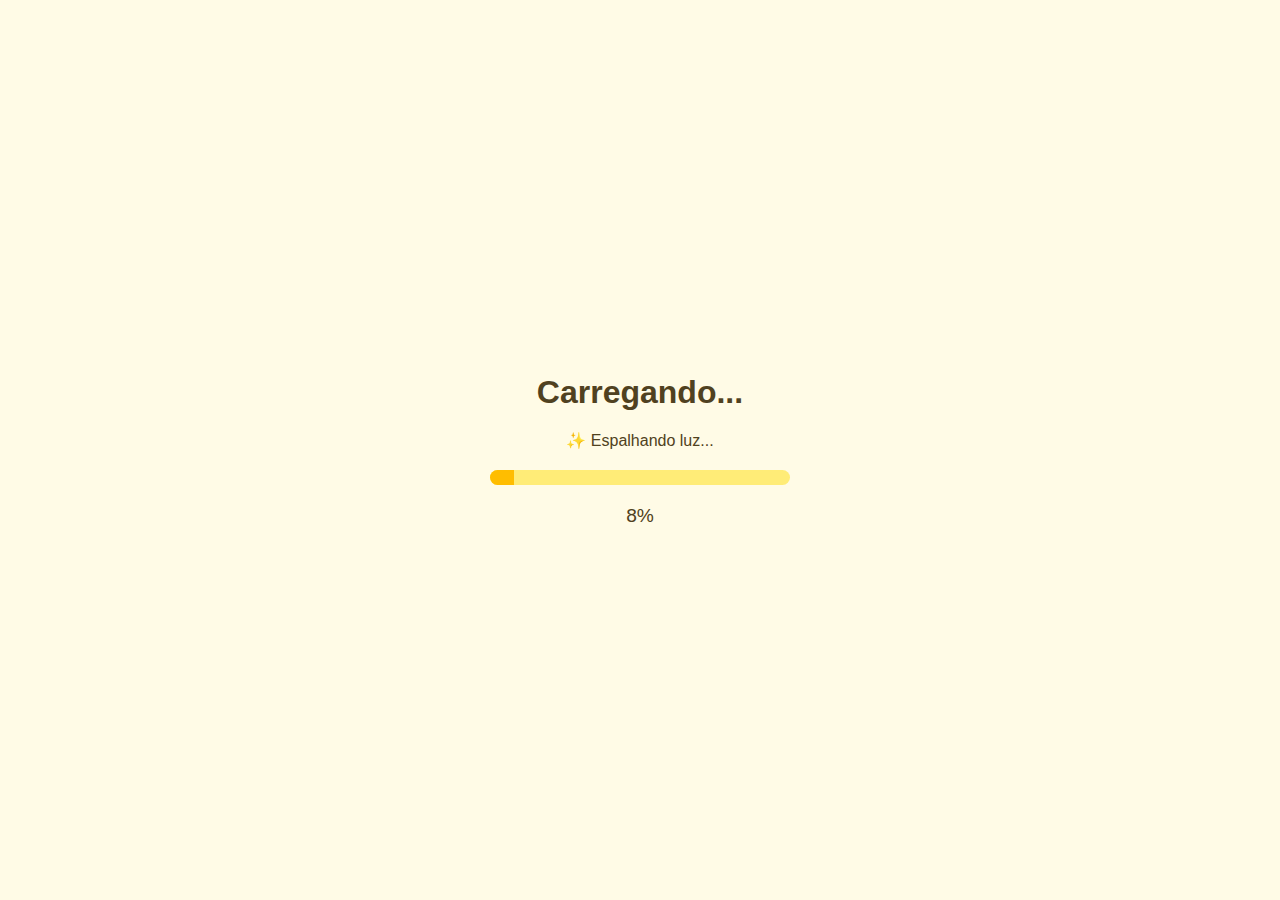
<file: index.html>
<!DOCTYPE html>
<html lang="pt-br">
<head>
    <meta charset="UTF-8">
    <meta name="viewport" content="width=device-width, initial-scale=1.0">
    <title>Minha Girassol</title>
</head>
<style>
    * {
        margin: 0;
        padding: 0;
        box-sizing: border-box;
    }

    body {
        font-family: 'Arial', sans-serif;
        background-color: #f4f4f9;
        color: #333;
    }

    header {
        display: flex;
        justify-content: space-between;
        align-items: center;
        background-color: #ffec77;
        padding: 20px;
    }

    header h1 {
        font-size: 2rem;
        color: #504120;
    }

    nav ul {
        list-style: none;
        display: flex;
        gap: 20px;
    }

    nav a {
        text-decoration: none;
        color: #504120;
        font-size: 1.2rem;
    }

    nav a:hover {
        color: #d3a110;
        transition: 0.3s;
    }

    section {
        padding: 40px;
        text-align: center;
    }

    h2 {
        font-size: 2rem;
        margin-bottom: 20px;
    }

    footer {
        margin-top: 20px;
        text-align: center;
    }

    button {
        padding: 10px 20px;
        background-color: #ffbd00;
        border: none;
        font-size: 1.2rem;
        cursor: pointer;
        border-radius: 5px;
    }

    button:hover {
        background-color: #ff9900;
    }

    #gameArea {
        position: relative;
        width: 100%;
        height: 400px;
        border: 2px solid #ffbd00;
        background: linear-gradient(to bottom right, #7bb46a, #d2f0a2);
        margin-top: 20px;
        overflow: hidden;
    }

    .hidden {
        display: none;
    }

    .not_hidden {
        display: flex;
    }

    .girassol {
        position: absolute;
        width: 50px;
        height: 50px;
        background-image: url('girassol.png');
        background-size: cover;
        cursor: pointer;
    }

    .girassol:active {
        transform: scale(0.5);
        transition: 0.2s;
    }

    .victory-box {
        position: fixed;
        top: 50%;
        left: 50%;
        transform: translate(-50%, -50%);
        padding: 20px;
        background-color: #ffec77;
        border-radius: 15px;
        box-shadow: 0 0 10px rgba(0, 0, 0, 0.2);
        font-size: 1.5rem;
        text-align: center;
        color: #504120;
        display: none;
    }

    .victory-box.active {
        display: block;
    }

    .victory-box button {
        margin-top: 10px;
        background-color: #ffbd00;
        border: none;
        padding: 10px;
        font-size: 1.2rem;
        cursor: pointer;
        border-radius: 5px;
    }

    .victory-box button:hover {
        background-color: #ff9900;
    }

    @media (max-width: 600px) {
        header {
            flex-direction: column;
        }
        nav ul {
            flex-direction: column;
            gap: 10px;
        }
    }

    #loading-screen {
        position: fixed;
        top: 0; left: 0;
        width: 100vw;
        height: 100vh;
        background-color: #fffbe6;
        display: flex;
        flex-direction: column;
        align-items: center;
        justify-content: center;
        z-index: 9999;
        font-family: 'Arial', sans-serif;
        color: #504120;
    }

    .loading-box {
        text-align: center;
    }

    .progress-bar {
        width: 300px;
        height: 15px;
        background: #ffec77;
        border-radius: 10px;
        overflow: hidden;
        margin: 20px auto;
    }

    #progress {
        width: 0%;
        height: 100%;
        background: #ffbd00;
        transition: width 0.1s;
    }

    #percent {
        font-size: 1.2rem;
        color: #504120;
    }

    .fade-out {
        opacity: 0;
        transition: opacity 1s;
    }
</style>
<body>

    <div id="loading-screen">
    <div class="loading-box">
        <h2>Carregando...</h2>
        <p id="loading-text">✨ Espalhando luz...</p>
        <div class="progress-bar">
            <div id="progress"></div>
        </div>
        <span id="percent">0%</span>
    </div>
</div>

    <script>
        document.addEventListener("DOMContentLoaded", () => {
            const frases = [
                "🌻 Regando girassóis...",
                "💛 Pintando o céu de amarelo...",
                "🎵 Ajustando o tom perfeito...",
                "🧡 Preparando algo especial...",
                "🌞 Brilhando só pra você..."
            ];
            const texto = document.getElementById("loading-text");
            const percent = document.getElementById("percent");
            const progress = document.getElementById("progress");
            const tela = document.getElementById("loading-screen");
            
            let progresso = 0;
            let fraseAtual = 0;
            
            const intervalo = setInterval(() => {
                progresso += Math.floor(Math.random() * 5) + 1;
                if (progresso > 100) progresso = 100;
                progress.style.width = progresso + "%";
                percent.textContent = progresso + "%";
                
                if (progresso % 10 === 0 && fraseAtual < frases.length) {
                    texto.textContent = frases[fraseAtual];
                    fraseAtual++;
                }
                
                if (progresso === 100) {
                    clearInterval(intervalo);
                    setTimeout(() => {
                        tela.classList.add("fade-out");
                        setTimeout(() => tela.remove(), 1000);
                    }, 500);
                }
            }, 200);
        });
    </script>

    <!-- Cabeçalho -->
    <header>
        <div class="logo">
            <h1>Minha Girassol</h1>
        </div>
        <nav>
            <ul>
                <li><a href="minha_girassol.html">Minha Girassol</a></li>
                <li><a href="amarela.html">AmarELA</a></li>
                <li><a href="cartinha.html">Cartinha</a></li>
                <li><a href="curiosidades.html">Curiosidades</a></li>
            </ul>
        </nav>
    </header>

    <!-- Jogo -->
    <section id="jogo">
        <h2>Joguinho dos Girassóis</h2>
        <div class="jogo-container">
            <button onclick="startGame()">Iniciar Jogo</button>
            <div class="hidden" id="gameArea"></div>
        </div>
    </section>

    <!-- Rodapé -->
    <footer>
        <p>Feito com muito carinho. <span id="girassol-secreto" style="cursor: pointer;">🌻</span></p>
    </footer>

    <script src="script.js"></script>

    <script>
        function startGame() {
            const gameArea = document.getElementById('gameArea');
            gameArea.classList.remove('hidden');
            gameArea.classList.add('not_hidden');
            gameArea.innerHTML = ''; // Limpa o jogo anterior

            // Criar girassóis aleatórios
            for (let i = 0; i < 10; i++) {
                const girassol = document.createElement('div');
                girassol.classList.add('girassol');
                girassol.style.left = `${Math.random() * 90}%`;
                girassol.style.top = `${Math.random() * 90}%`;

                girassol.onclick = function() {
                    girassol.remove(); // Remove o girassol quando clicado

                    // Verifica se todos os girassóis foram coletados
                    if (gameArea.children.length === 0) {
                        showVictoryBox(); // Exibe a caixa de vitória
                    }
                };

                gameArea.appendChild(girassol);
            }
        }

        function showVictoryBox() {
            // Exibe a caixa de vitória
            const victoryBox = document.createElement('div');
            victoryBox.classList.add('victory-box');
            victoryBox.innerHTML = `
                <p>Você coletou todos os girassóis, agora eles são todos seus,<br> assim como o meu coração! 🌻💛</p>
                <button onclick="restartGame()">Jogar Novamente</button>
                <button onclick="exitGame()">Sair</button>
            `;
            document.body.appendChild(victoryBox);

            // Torna a caixa visível
            setTimeout(() => {
                victoryBox.classList.add('active');
            }, 100);
        }

        function exitGame() {
            // Limpa a caixa de vitória e reinicia o jogo
            const victoryBox = document.querySelector('.victory-box');
            if (victoryBox) {
                victoryBox.remove();
            }
            gameArea.classList.remove('not_hidden');
            gameArea.classList.add('hidden');
        }

        function restartGame() {
            // Limpa a caixa de vitória e reinicia o jogo
            const victoryBox = document.querySelector('.victory-box');
            if (victoryBox) {
                victoryBox.remove();
            }
            startGame(); // Chama o jogo novamente
        }
    </script>
</body>

</html>
</file>
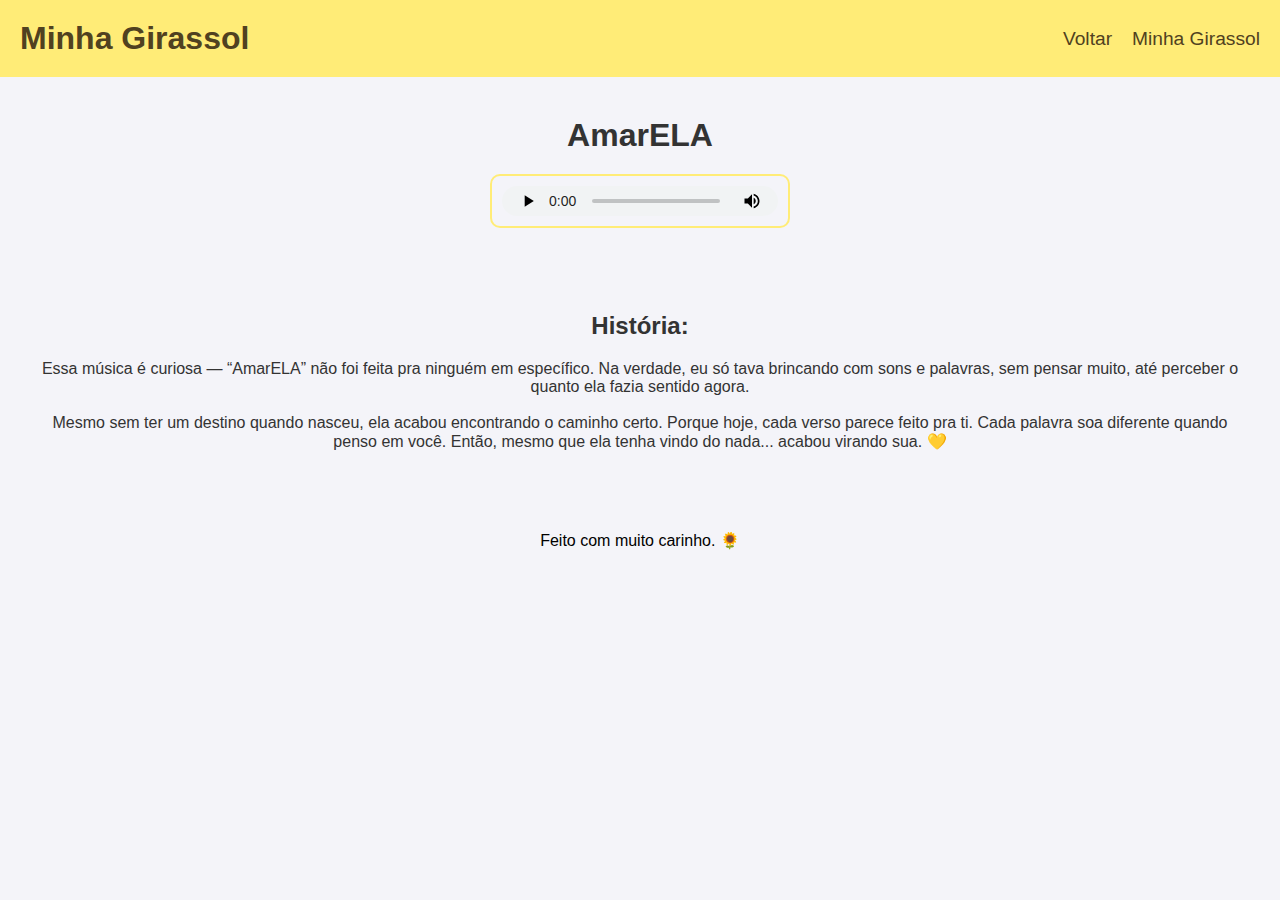
<file: amarela.html>
<!DOCTYPE html>
<html lang="pt-br">
<head>
    <meta charset="UTF-8">
    <meta name="viewport" content="width=device-width, initial-scale=1.0">
    <title>AmarELA</title>
    <link rel="stylesheet" href="style.css">
</head>
<body>

    <header>
        <div class="logo">
            <h1>Minha Girassol</h1>
        </div>
        <nav>
            <ul>
                <li><a href="index.html">Voltar</a></li>
                <li><a href="musica1.html">Minha Girassol</a></li>
            </ul>
        </nav>
    </header>

    <!-- Música 2 -->
    <section id="musica2">
        <h2>AmarELA</h2>
        <audio controls>
            <source src="musica2.mp3" type="audio/mp3">
            Seu navegador não suporta áudio.
        </audio>
    </section>

    <!-- História da Música 2 -->
    <section id="historia-musica2">
        <h3>História:</h3>
        <p>Essa música é curiosa — “AmarELA” não foi feita pra ninguém em específico. Na verdade, eu só tava brincando com sons e palavras, sem pensar muito, até perceber o quanto ela fazia sentido agora.
        </p><br><p>Mesmo sem ter um destino quando nasceu, ela acabou encontrando o caminho certo. Porque hoje, cada verso parece feito pra ti. Cada palavra soa diferente quando penso em você.
        Então, mesmo que ela tenha vindo do nada... acabou virando sua. 💛</p>
    </section>

    <footer>
        <p>Feito com muito carinho. <span id="girassol-secreto" style="cursor: pointer;">🌻</span></p>
    </footer>

    <script src="script.js"></script>

</body>
</html>
</file>
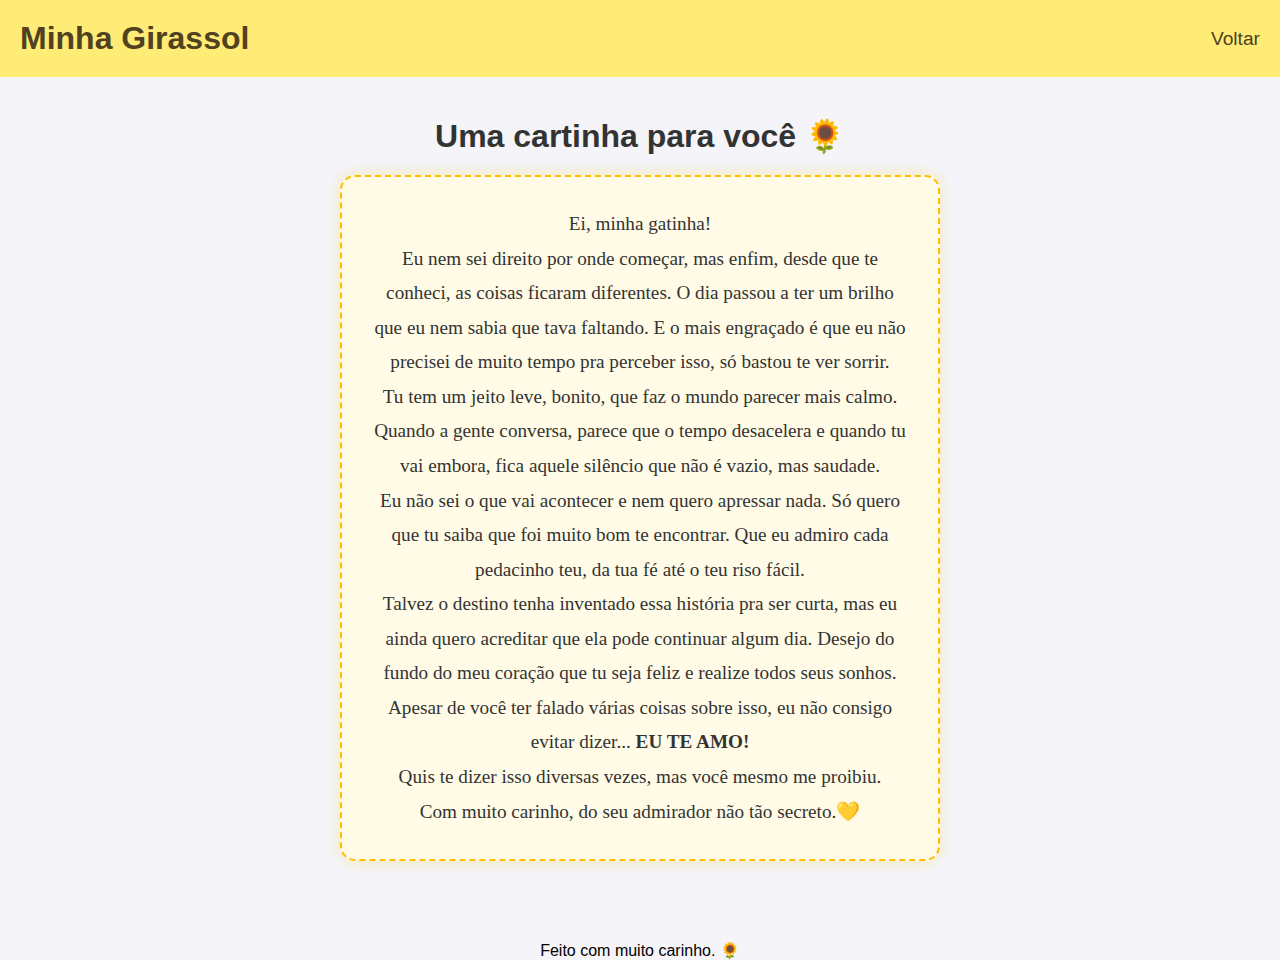
<file: cartinha.html>
<!DOCTYPE html>
<html lang="pt-br">
<head>
    <meta charset="UTF-8">
    <meta name="viewport" content="width=device-width, initial-scale=1.0">
    <title>Cartinha</title>
    <link rel="stylesheet" href="style.css">
</head>
<body>

    <!-- Cabeçalho -->
    <header>
        <div class="logo">
            <h1>Minha Girassol</h1>
        </div>
        <nav>
            <ul>
                <li><a href="index.html">Voltar</a></li>
            </ul>
        </nav>
    </header>

    <!-- Cartinha -->
    <section id="cartinha">
        <h2>Uma cartinha para você 🌻</h2>
        <div class="cartinha">
            <p>Ei, minha gatinha!</p>
            <p>Eu nem sei direito por onde começar, mas enfim, desde que te conheci, as coisas ficaram diferentes. O dia passou a ter um brilho que eu nem sabia que tava faltando. E o mais engraçado é que eu não precisei de muito tempo pra perceber isso, só bastou te ver sorrir.</p>
            <p>Tu tem um jeito leve, bonito, que faz o mundo parecer mais calmo. Quando a gente conversa, parece que o tempo desacelera e quando tu vai embora, fica aquele silêncio que não é vazio, mas saudade.</p>
            <p>Eu não sei o que vai acontecer e nem quero apressar nada. Só quero que tu saiba que foi muito bom te encontrar. Que eu admiro cada pedacinho teu, da tua fé até o teu riso fácil.</p>
            <p>Talvez o destino tenha inventado essa história pra ser curta, mas eu ainda quero acreditar que ela pode continuar algum dia. Desejo do fundo do meu coração que tu seja feliz e realize todos seus sonhos.</p>
            <p>Apesar de você ter falado várias coisas sobre isso, eu não consigo evitar dizer... <strong>EU TE AMO!</strong><br>
            Quis te dizer isso diversas vezes, mas você mesmo me proibiu.</p>
            <p>Com muito carinho, do seu admirador não tão secreto.💛</p>
        </div>
    </section>

    <!-- Rodapé -->
    <footer>
        <p>Feito com muito carinho. <span id="girassol-secreto" style="cursor: pointer;">🌻</span></p>
    </footer>

    <script src="script.js"></script>

</body>
</html>
</file>
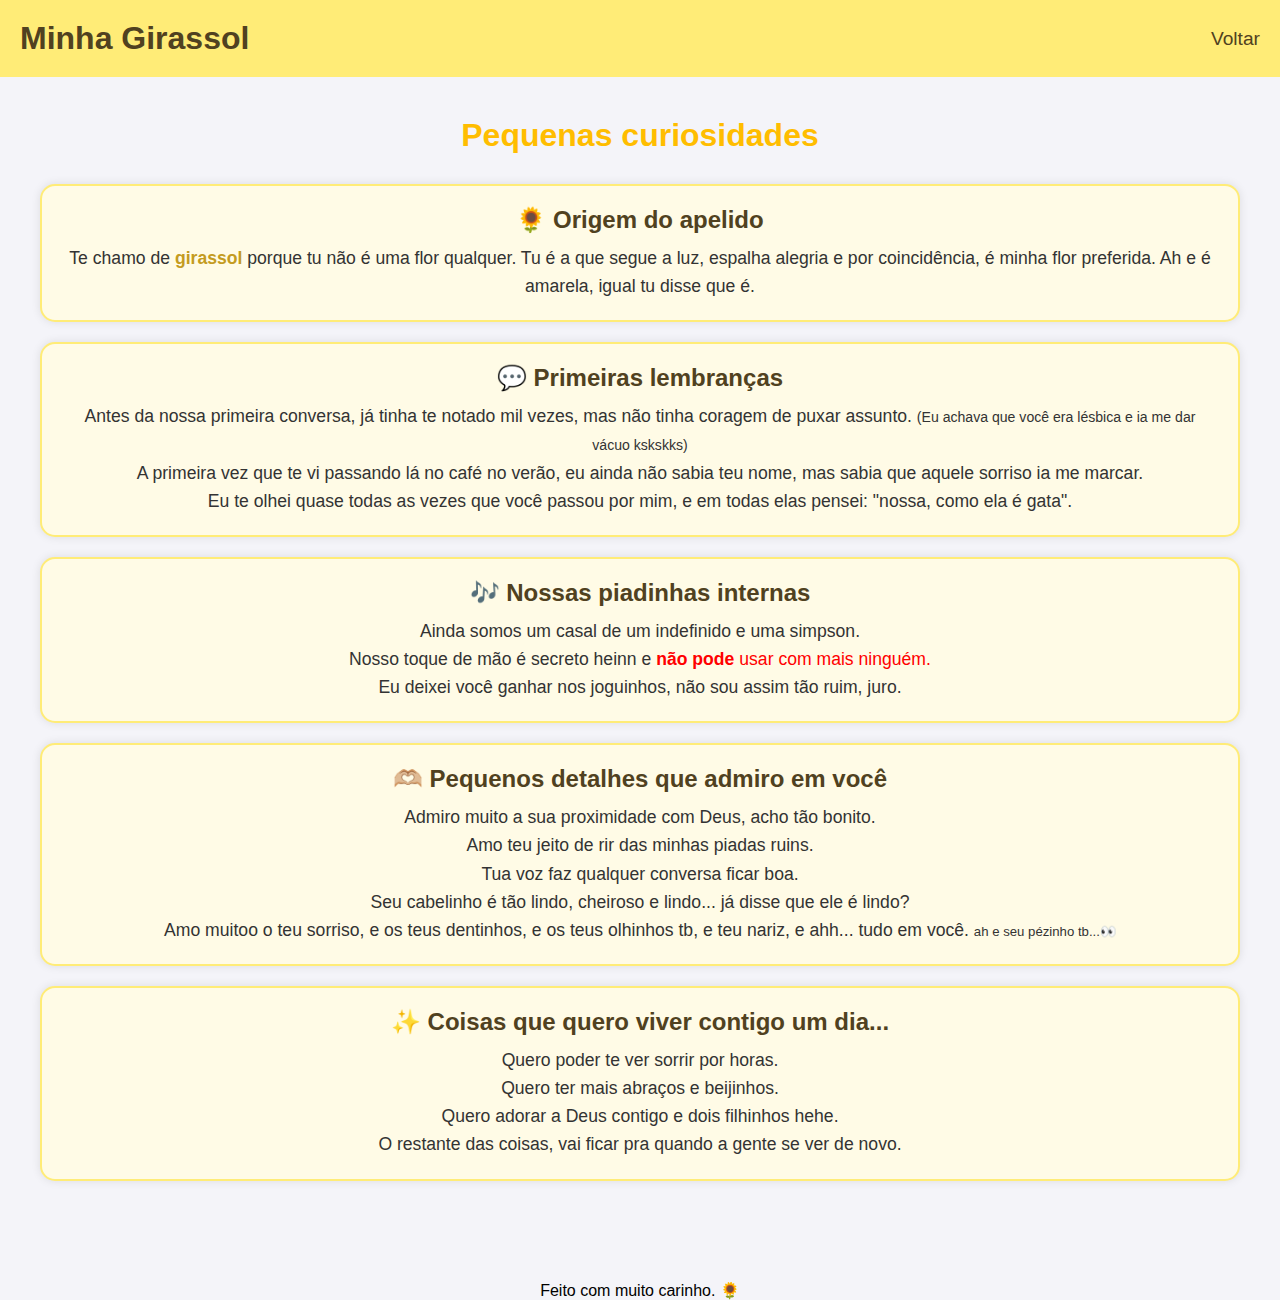
<file: curiosidades.html>
<!DOCTYPE html>
<html lang="pt-br">
<head>
    <meta charset="UTF-8">
    <meta name="viewport" content="width=device-width, initial-scale=1.0">
    <title>Curiosidades</title>
    <link rel="stylesheet" href="style.css">
</head>
<body>

    <!-- Cabeçalho -->
    <header>
        <div class="logo">
            <h1>Minha Girassol</h1>
        </div>
        <nav>
            <ul>
                <li><a href="index.html">Voltar</a></li>
            </ul>
        </nav>
    </header>

    <!-- Curiosidades -->
    <section id="curiosidades">
        <h2>Pequenas curiosidades</h2>

        <div class="curiosidade">
            <h3>🌻 Origem do apelido</h3>
            <p>Te chamo de <b><span style=color:#c49b21;>girassol</span></b> porque tu não é uma flor qualquer. Tu é a que segue a luz, espalha alegria e por coincidência, é minha flor preferida. Ah e é amarela, igual tu disse que é.</p>
        </div>

        <div class="curiosidade">
            <h3>💬 Primeiras lembranças</h3>
            <p>Antes da nossa primeira conversa, já tinha te notado mil vezes, mas não tinha coragem de puxar assunto. <span style="font-size: 0.8em;">(Eu achava que você era lésbica e ia me dar vácuo kskskks)</span>
            <br>A primeira vez que te vi passando lá no café no verão, eu ainda não sabia teu nome, mas sabia que aquele sorriso ia me marcar.
            <br>Eu te olhei quase todas as vezes que você passou por mim, e em todas elas pensei: "nossa, como ela é gata".</p>
        </div>

        <div class="curiosidade">
            <h3>🎶 Nossas piadinhas internas</h3>
            <p>Ainda somos um casal de um indefinido e uma simpson.
            <br>Nosso toque de mão é secreto heinn e <span style=color:red><b>não pode</b> usar com mais ninguém.</span>
            <br>Eu deixei você ganhar nos joguinhos, não sou assim tão ruim, juro.</p>
        </div>

        <div class="curiosidade">
            <h3>🫶🏼 Pequenos detalhes que admiro em você</h3>
            <p>Admiro muito a sua proximidade com Deus, acho tão bonito.
            <br>Amo teu jeito de rir das minhas piadas ruins.
            <br>Tua voz faz qualquer conversa ficar boa.
            <br>Seu cabelinho é tão lindo, cheiroso e lindo... já disse que ele é lindo?
            <br>Amo muitoo o teu sorriso, e os teus dentinhos, e os teus olhinhos tb, e teu nariz, e ahh... tudo em você. <span style="font-size: 0.75em;">ah e seu pézinho tb...👀</span></p>
        </div>

        <div class="curiosidade">
            <h3>✨ Coisas que quero viver contigo um dia...</h3>
            <p>Quero poder te ver sorrir por horas.
            <br>Quero ter mais abraços e beijinhos.
            <br>Quero adorar a Deus contigo e dois filhinhos hehe.
            <br>O restante das coisas, vai ficar pra quando a gente se ver de novo.</p>
        </div>
    </section>

    <!-- Rodapé -->
    <footer>
        <p>Feito com muito carinho. <span id="girassol-secreto" style="cursor: pointer;">🌻</span></p>
    </footer>

    <script src="script.js"></script>

</body>
</html>
</file>
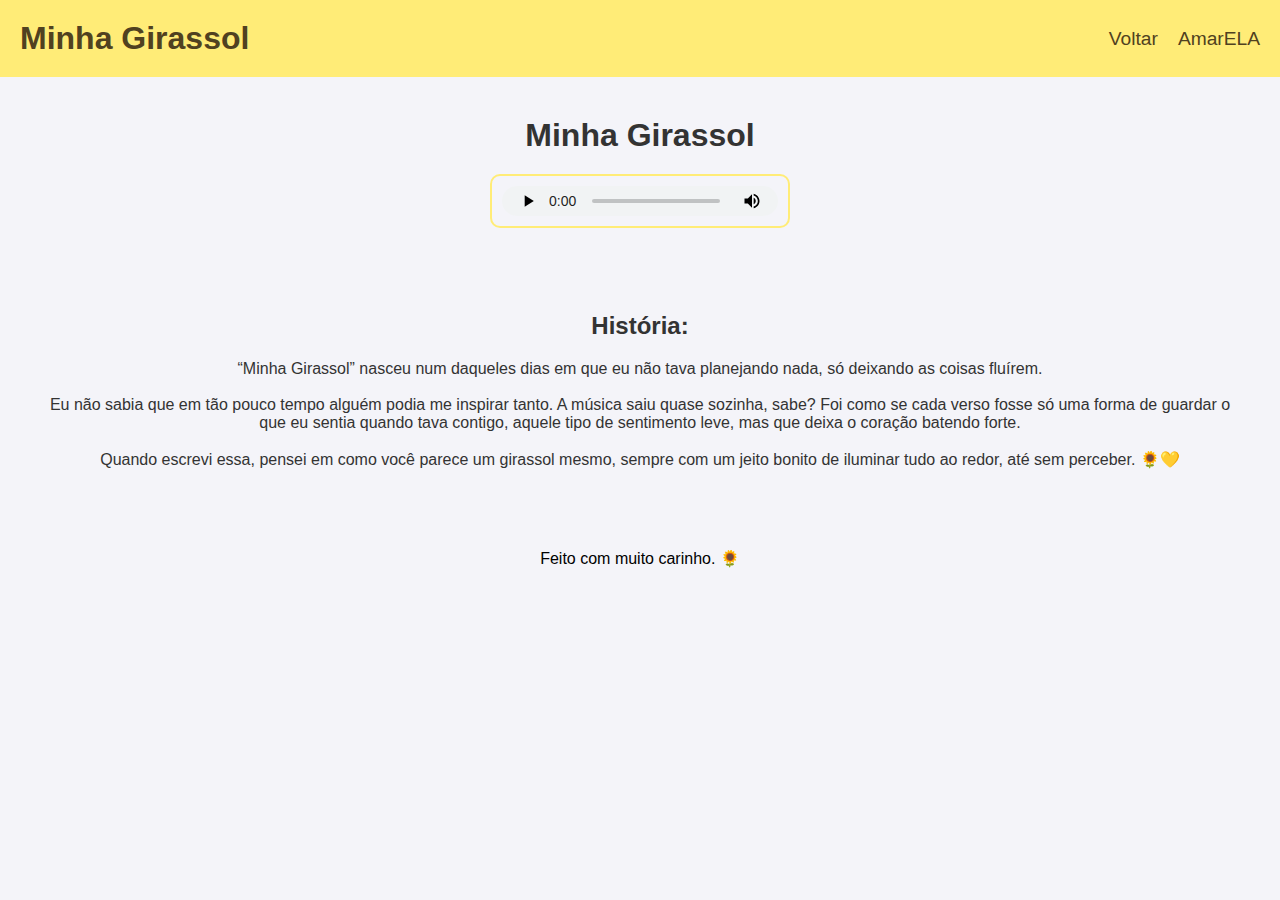
<file: minha_girassol.html>
<!DOCTYPE html>
<html lang="pt-br">
<head>
    <meta charset="UTF-8">
    <meta name="viewport" content="width=device-width, initial-scale=1.0">
    <title>Minha Girassol</title>
    <link rel="stylesheet" href="style.css">
</head>
<body>

    <header>
        <div class="logo">
            <h1>Minha Girassol</h1>
        </div>
        <nav>
            <ul>
                <li><a href="index.html">Voltar</a></li>
                <li><a href="musica2.html">AmarELA</a></li>
            </ul>
        </nav>
    </header>

    <!-- Música 1 -->
    <section id="musica1">
        <h2>Minha Girassol</h2>
        <audio controls>
            <source src="musica1.mp3" type="audio/mp3">
            Seu navegador não suporta áudio.
        </audio>
    </section>

    <!-- História da Música 1 -->
    <section id="historia-musica1">
        <h3>História:</h3>
        <p>“Minha Girassol” nasceu num daqueles dias em que eu não tava planejando nada, só deixando as coisas fluírem.
        </p><br><p>Eu não sabia que em tão pouco tempo alguém podia me inspirar tanto. A música saiu quase sozinha, sabe? Foi como se cada verso fosse só uma forma de guardar o que eu sentia quando tava contigo, aquele tipo de sentimento leve, mas que deixa o coração batendo forte.
        </p><br><p>Quando escrevi essa, pensei em como você parece um girassol mesmo, sempre com um jeito bonito de iluminar tudo ao redor, até sem perceber. 🌻💛</p>
    </section>

    <footer>
        <p>Feito com muito carinho. <span id="girassol-secreto" style="cursor: pointer;">🌻</span></p>
    </footer>

    <script src="script.js"></script>

</body>
</html>
</file>
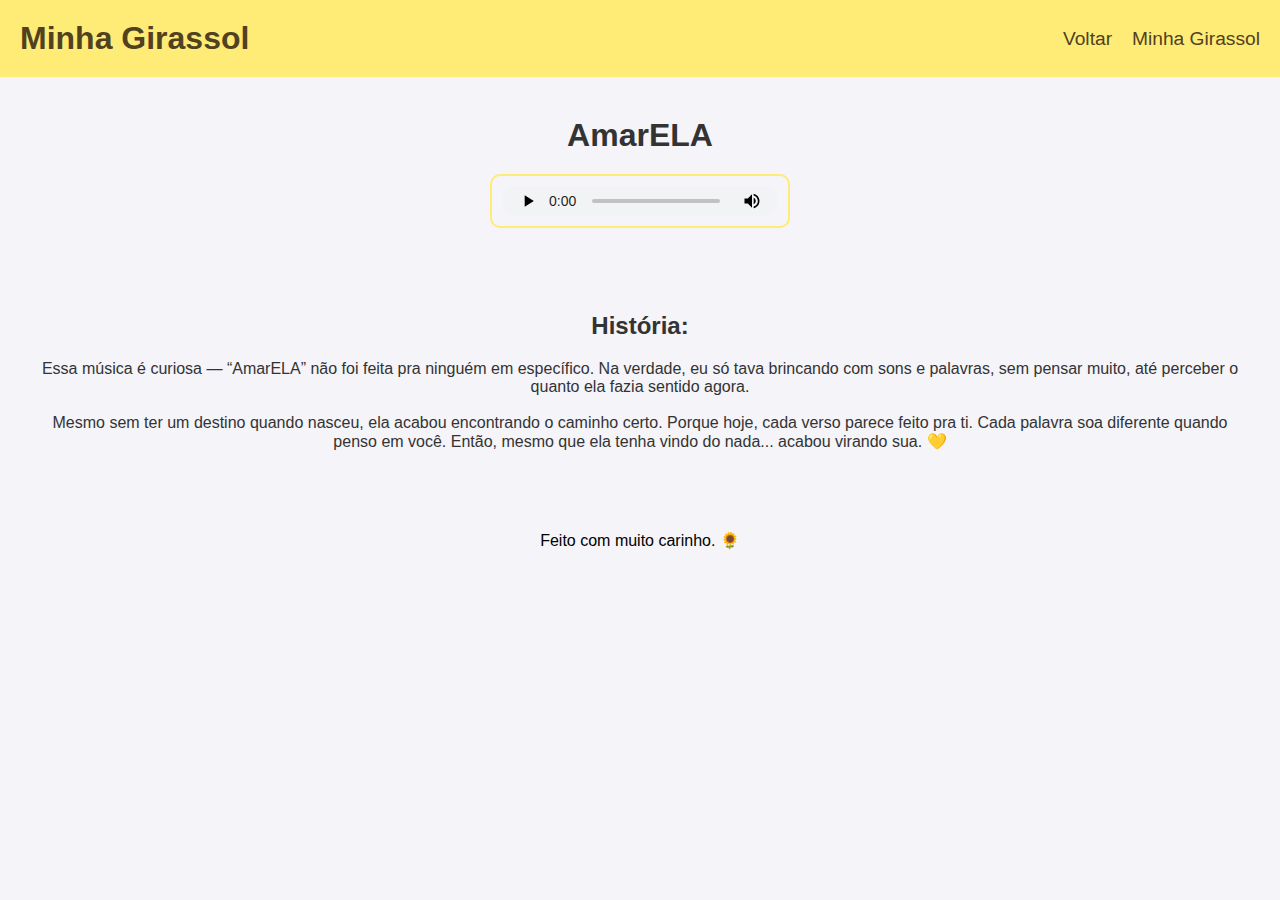
<file: musica2.html>
<!DOCTYPE html>
<html lang="pt-br">
<head>
    <meta charset="UTF-8">
    <meta name="viewport" content="width=device-width, initial-scale=1.0">
    <title>AmarELA</title>
    <link rel="stylesheet" href="style.css">
</head>
<body>

    <header>
        <div class="logo">
            <h1>Minha Girassol</h1>
        </div>
        <nav>
            <ul>
                <li><a href="index.html">Voltar</a></li>
                <li><a href="musica1.html">Minha Girassol</a></li>
            </ul>
        </nav>
    </header>

    <!-- Música 2 -->
    <section id="musica2">
        <h2>AmarELA</h2>
        <audio controls>
            <source src="musica2.mp3" type="audio/mp3">
            Seu navegador não suporta áudio.
        </audio>
    </section>

    <!-- História da Música 2 -->
    <section id="historia-musica2">
        <h3>História:</h3>
        <p>Essa música é curiosa — “AmarELA” não foi feita pra ninguém em específico. Na verdade, eu só tava brincando com sons e palavras, sem pensar muito, até perceber o quanto ela fazia sentido agora.
        </p><br><p>Mesmo sem ter um destino quando nasceu, ela acabou encontrando o caminho certo. Porque hoje, cada verso parece feito pra ti. Cada palavra soa diferente quando penso em você.
        Então, mesmo que ela tenha vindo do nada... acabou virando sua. 💛</p>
    </section>

    <footer>
        <p>Feito com muito carinho. <span id="girassol-secreto" style="cursor: pointer;">🌻</span></p>
    </footer>

    <script src="script.js"></script>

</body>
</html>
</file>
<file: style.css>
* {
    margin: 0;
    padding: 0;
    box-sizing: border-box;
}

body {
    font-family: 'Arial', sans-serif;
    background-color: #f4f4f9;
    color: #333;
    text-align: center;
}

header {
    display: flex;
    justify-content: space-between;
    align-items: center;
    background-color: #ffec77;
    padding: 20px;
}

header h1 {
    font-size: 2rem;
    color: #504120;
}

nav ul {
    list-style: none;
    display: flex;
    gap: 20px;
}

nav a {
    text-decoration: none;
    color: #504120;
    font-size: 1.2rem;
}

nav a:hover {
    color: #d3a110;
    transition: 0.3s;
}

section {
    padding: 40px;
}

h2 {
    font-size: 2rem;
    margin-bottom: 20px;
}

h3 {
    font-size: 1.5rem;
    margin-bottom: 20px;
}

audio {
    border: 2px solid #ffec77;
    border-radius: 10px;
    padding: 10px;
}

.cartinha {
    max-width: 600px;
    margin: 0 auto;
    background-color: #fffbe6;
    padding: 30px;
    border-radius: 15px;
    box-shadow: 0 0 15px rgba(255, 204, 0, 0.3);
    border: 2px dashed #ffbd00;
    margin-top: 20px;
}

.cartinha p {
    font-family: 'Dancing Script', cursive;
    font-size: 1.2rem;
    line-height: 1.8;
}

#curiosidades {
  padding: 40px;
  font-family: 'Arial', sans-serif;
  color: #333;
}

#curiosidades h2 {
  font-size: 2rem;
  margin-bottom: 30px;
  text-align: center;
  color: #ffbd00;
}

.curiosidade {
  background-color: #fffbe6;
  border: 2px solid #ffec77;
  border-radius: 15px;
  padding: 20px 25px;
  margin-bottom: 20px;
  box-shadow: 0 0 10px rgba(0,0,0,0.1);
}

.curiosidade h3 {
  font-size: 1.5rem;
  margin-bottom: 10px;
  color: #504120;
}

.curiosidade p{
  font-size: 1.1rem;
  line-height: 1.6;
}

footer {
    margin-top: 40px;
    font-size: 1rem;
}

footer p {
    color: #000000;
}

@media (max-width: 600px) {
    header {
        flex-direction: column;
    }
    nav ul {
        flex-direction: column;
        gap: 10px;
    }
}
</file>
